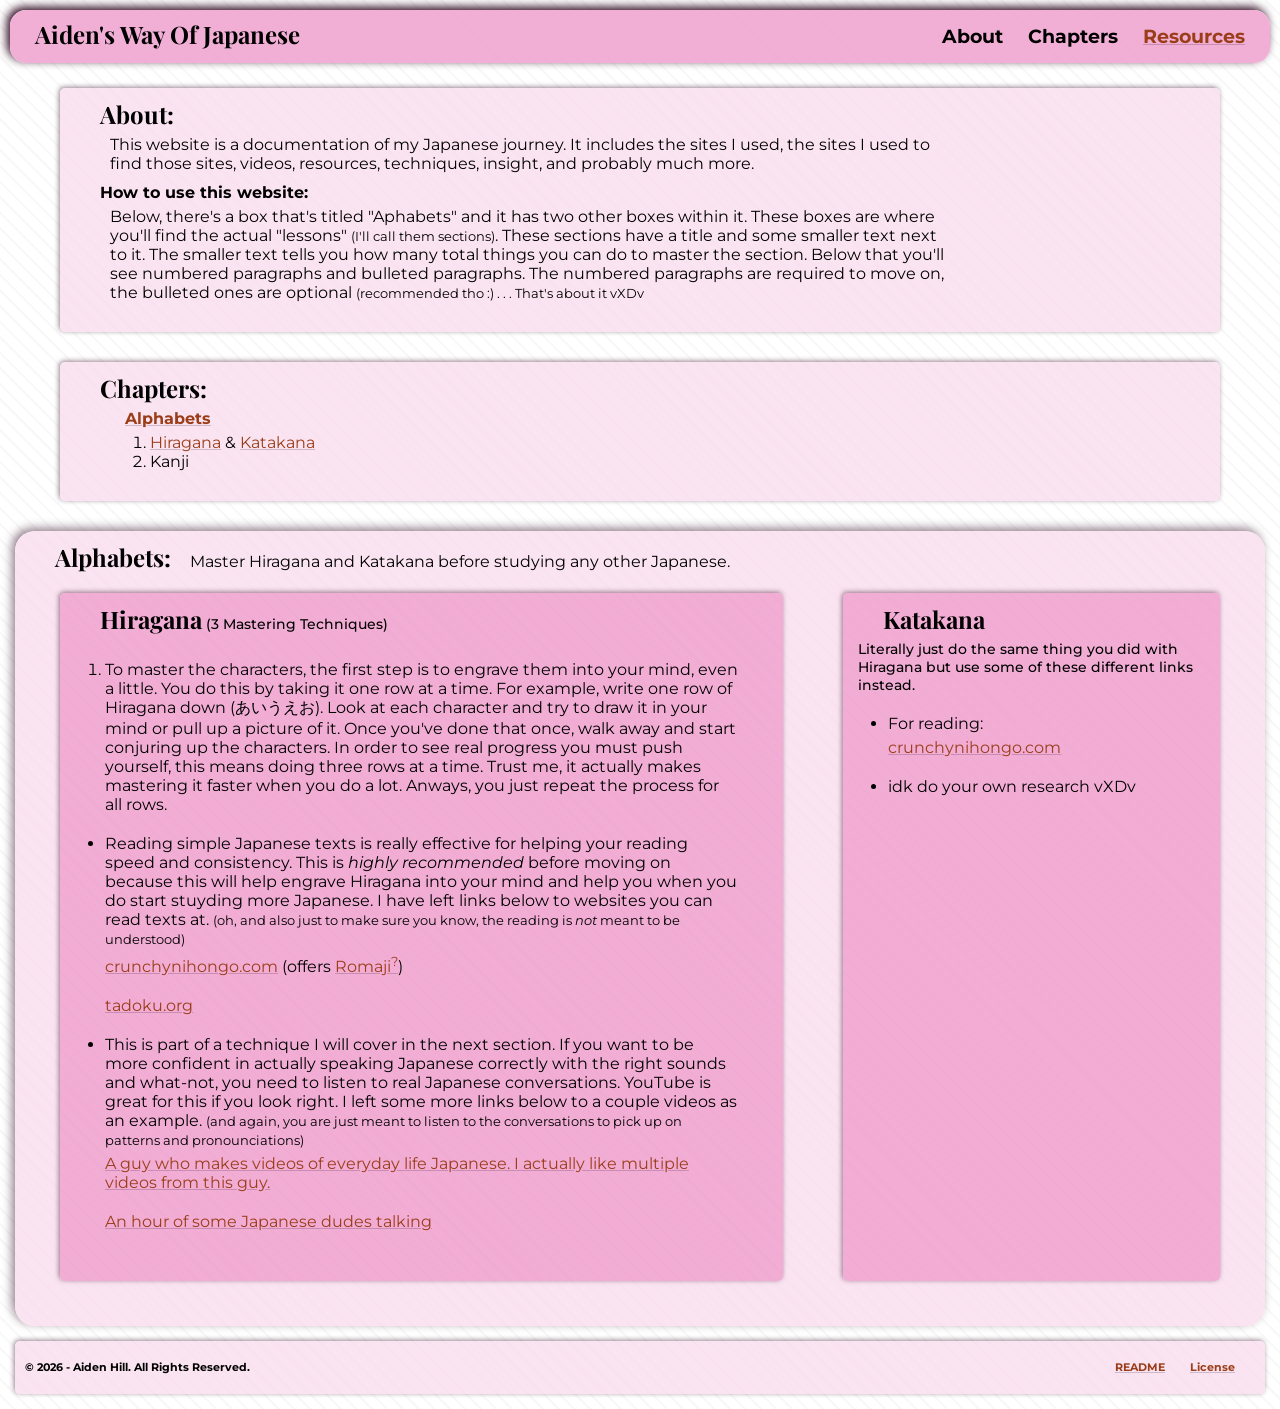
<file: index.html>
<!DOCTYPE html>
<html lang="en">
<head>
   <meta charset="UTF-8">
   <meta name="viewport" content="width=device-width, initial-scale=1.0">
   <link rel="stylesheet" href="./css/styles.css">
   <link rel="shortcut icon" type="image/x-icon" href="./img/favicon.png">
   <title>Aiden's Way Of Japanese</title>
   <link rel="preconnect" href="https://fonts.googleapis.com">
   <link rel="preconnect" href="https://fonts.gstatic.com" crossorigin>
   <link href="https://fonts.googleapis.com/css2?family=Montserrat:ital,wght@0,100..900;1,100..900&family=Playfair+Display:ital,wght@0,400..900;1,400..900&display=swap" rel="stylesheet">
</head>
<body>
   <nav>
      <h1 class="title">Aiden's Way Of Japanese</h1>
      <div class="links">
         <h3>About</h3>
         <h3>Chapters</h3>
         <h3><a href="./pages/resources.html">Resources</a></h3>
      </div>
   </nav>
   <div class="sections">
      <div class="section about">
         <h2 class="title">About:</h2>
         <p>This website is a documentation of my Japanese journey. It includes the sites I used, the sites I used to find those sites, videos, resources, techniques, insight, and probably much more.</p>
         <h3 class="sub-title">How to use this website:</h3>
         <p>Below, there's a box that's titled "Aphabets" and it has two other boxes within it. These boxes are where you'll find the actual "lessons" <small>(I'll call them sections)</small>. These sections have a title and some smaller text next to it.  The smaller text tells you how many total things you can do to master the section. Below that you'll see numbered paragraphs and bulleted paragraphs. The numbered paragraphs are required to move on, the bulleted ones are optional <small>(recommended tho :) . . . That's about it vXDv</small></p>
      </div>
      <div class="section chapters">
         <h2 class="title">Chapters:</h2>
         <h4><a href="#alphabets">Alphabets</a></h4>
         <ol>
            <li class="link no-bullet"><a href="#hiragana">Hiragana</a> & <a href="#katakana">Katakana</a></li>
            <li>Kanji</li>
      </div>
   </div>
   <div class="jap-section alphabets">
      <div class="title-bar">
         <h2 id="alphabets" class="pg-link title">Alphabets:</h2>
         <p>Master Hiragana and Katakana before studying any other Japanese.</p>
      </div>
      <div class="sub-section hiragana">
         <h2 id="hiragana" class="pg-link title">Hiragana</h2>
         <p class="num-techniques">(3 Mastering Techniques)</p>
         <ol>
            <li>To master the characters, the first step is to engrave them into your mind, even a little. You do this by taking it one row at a time. For example, write one row of Hiragana down (あいうえお). Look at each character and try to draw it in your mind or pull up a picture of it. Once you've done that once, walk away and start conjuring up the characters. In order to see real progress you must push yourself, this means doing three rows at a time. Trust me, it actually makes mastering it faster when you do a lot. Anways, you just repeat the process for all rows.</li>
         </ol>
         <ul>
            <li class="no-bottom-margin">Reading simple Japanese texts is really effective for helping your reading speed and consistency. This is <em>highly recommended</em> before moving on because this will help engrave Hiragana into your mind and help you when you do start stuyding more Japanese. I have left links below to websites you can read texts at. <small>(oh, and also just to make sure you know, the reading is <em>not</em> meant to be understood)</small></li>
            <li class="link-nb"><a href="https://crunchynihongo.com/hiragana-reading-practice/#:~:text=Now%20that%20you%E2%80%99re%20ready%20to%20practice%2C%20pick%20one%20of%20these%20stories%20below!" target="_blank">crunchynihongo.com</a> (offers <a href="https://www.google.com/search?q=What+is+Romaji%3F&sca_esv=98801448da239797&sxsrf=APpeQnvOx6T-AxbI8Z_v57JIXAB-1WNEIQ%3A1786934759012&source=hp&ei=5nWCapqUO8CyqtsPufrHsQI&iflsig=ABILxe8AAAAAaoKD9_TMzMUZIbk1saEbFL0xKH8Vh7Lc&ved=0ahUKEwian67c0qaWAxVAmWoFHTn9MSYQ4dUDCCw&uact=5&oq=What+is+Romaji" target="_blank">Romaji<sup>?</sup></a>)</li>
            <li class="link-nb"><a href="https://tadoku.org/japanese/free-books/" target="_blank">tadoku.org</a></li>
            <li class="no-bottom-margin">This is part of a technique I will cover in the next section. If you want to be more confident in actually speaking Japanese correctly with the right sounds and what-not, you need to listen to real Japanese conversations. YouTube is great for this if you look right. I left some more links below to a couple videos as an example. <small>(and again, you are just meant to listen to the conversations to pick up on patterns and pronounciations)</small></li>
            <li class="link-nb"><a href="https://www.youtube.com/watch?v=XdmYsZnYXRI" target="_blank">A guy who makes videos of everyday life Japanese. I actually like multiple videos from this guy.</a></li>
            <li class="link-nb"><a href="https://www.youtube.com/watch?v=MmvaYPjogwQ" target="_blank">An hour of some Japanese dudes talking</a></li>
         </ul>
      </div>
      <div id="katakana" class="pg-link sub-section katakana">
         <h2 class="title">Katakana</h2>
         <p>Literally just do the same thing you did with Hiragana but use some of these different links instead.</p>
         <ul>
            <li class="no-bottom-margin">For reading:</li>
            <li class="link-nb"><a href="https://crunchynihongo.com/katakana-practice/" target="_blank">crunchynihongo.com</a></li>
            <li>idk do your own research vXDv
         </ul>
      </div>
   </div>
   <footer class="section">
      <h6 class="first">© 2026 - Aiden Hill. All Rights Reserved.</h6>
      <div class="links">
         <h6><a href="https://github.com/aiden-hill-ar/aidens-way-of-japanese/blob/main/README.md" target="_blank">README</a></h6>
         <h6 class="last"><a href="https://github.com/aiden-hill-ar/aidens-way-of-japanese/blob/main/LICENSE" target="_blank">License</a></h6>
      </div>
   </footer>
</body>
</html>
</file>
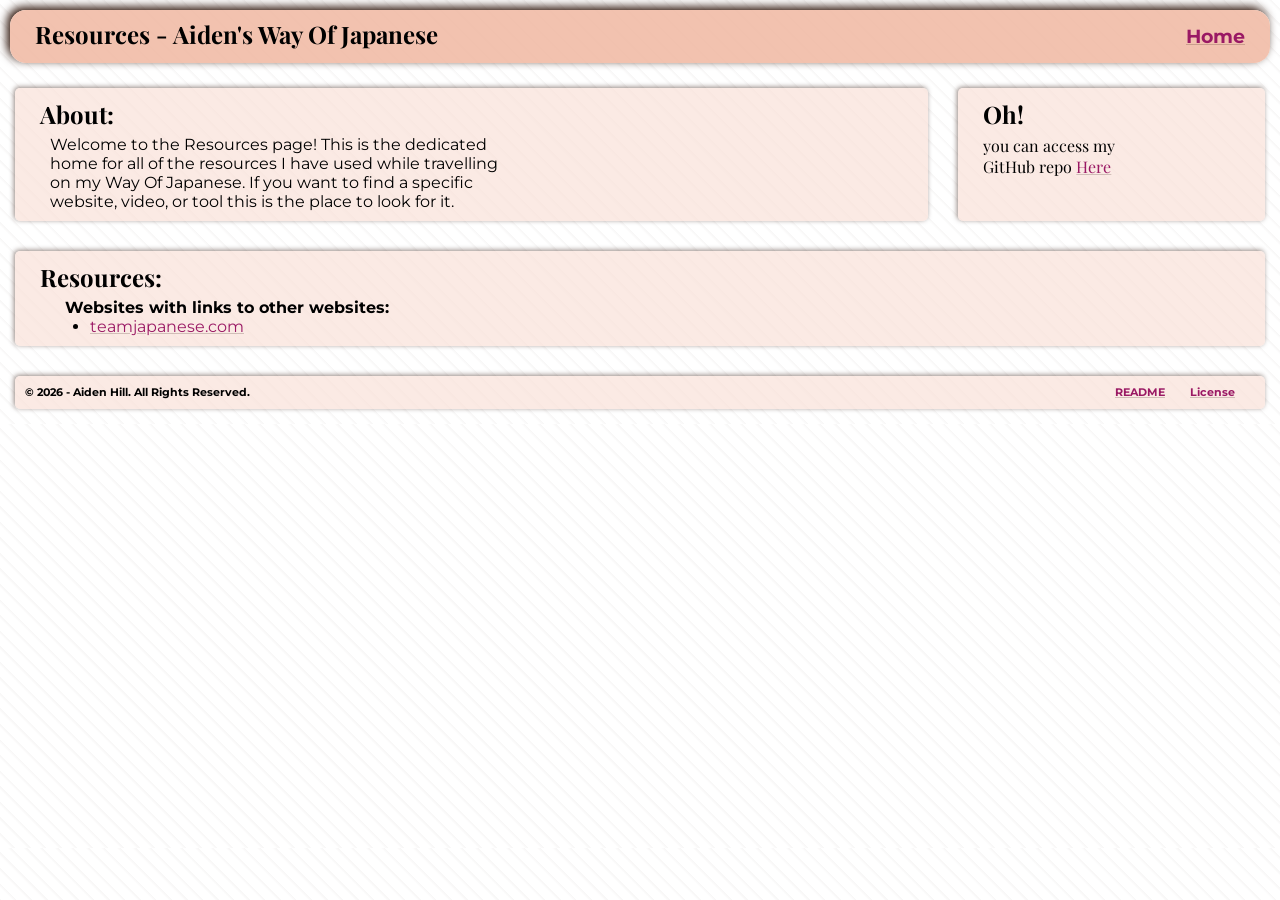
<file: pages/resources.html>
<!DOCTYPE html>
<html lang="en">
<head>
   <meta charset="UTF-8">
   <meta name="viewport" content="width=device-width, initial-scale=1.0">
   <link rel="stylesheet" href="../css/res.css">
   <link rel="shortcut icon" type="image/x-icon" href="../img/favicon.png">
   <title>Resources - Aiden's Way Of Japanese</title>
   <link rel="preconnect" href="https://fonts.googleapis.com">
   <link rel="preconnect" href="https://fonts.gstatic.com" crossorigin>
   <link href="https://fonts.googleapis.com/css2?family=Montserrat:ital,wght@0,100..900;1,100..900&family=Playfair+Display:ital,wght@0,400..900;1,400..900&display=swap" rel="stylesheet">
</head>
<body>
   <nav>
      <h1 class="title">Resources - Aiden's Way Of Japanese</h1>
      <div class="links">
         <h3><a href="../index.html">Home</a></h3>
      </div>
   </nav>
   <div class="sections">
      <div class="section about">
         <h2 class="title">About:</h2>
         <p>Welcome to the Resources page! This is the dedicated home for all of the resources I have used while travelling on my Way Of Japanese. If you want to find a specific website, video, or tool this is the place to look for it.</p>
      </div>
      <div class="section github">
         <h2 class="title">Oh!</h2>
         <p>you can access my GitHub repo <a href="https://github.com/aiden-hill-ar/aidens-way-of-japanese">Here</a></p>
      </div>
      <div class="section resources">
         <h2 class="title">Resources:</h2>
         <h4>Websites with links to other websites:</h4>
         <ul>
            <li><a href="https://teamjapanese.com/free-websites-japanese-reading-practice-every-level/" target="_blank">teamjapanese.com</a></li>
         </ul>
      </div>
   </div>
   <div>
   </div>
   <footer class="section">
      <h6 class="first">© 2026 - Aiden Hill. All Rights Reserved.</h6>
      <div class="links">
         <h6><a href="https://github.com/aiden-hill-ar/aidens-way-of-japanese/blob/main/README.md" target="_blank">README</a></h6>
         <h6 class="last"><a href="https://github.com/aiden-hill-ar/aidens-way-of-japanese/blob/main/LICENSE" target="_blank">License</a></h6>
      </div>
   </footer>
</body>
</html>
</file>
<file: css/styles.css>
* {
   margin: 0;
   padding: 0;
   font-family: Montserrat;
   box-sizing: border-box; 
}
html {
  scroll-behavior: smooth;
}
body {
   background-image: repeating-linear-gradient(
      45deg,
      transparent,
      transparent 8px,
      hsl(325 72.2% 10% / 0.03) 10px,
      hsl(325 72.2% 10% / 0.03) 11px
   );
}
:root {
   --light-pink:hsl(325 72.2% 91.4% / 0.7);
   --dark-pink: hsl(325 72.2% 80% / 0.9);
}
   /* ============================================================================
      Templates
   ============================================================================ */
.title {
   font-family: "Playfair Display";
   margin: 0 0 5px 25px;
}
.sub-title {
   margin: 10px 5px 5px 25px;
   font-size: 16px;
}
a {
   color: hsl(17 72.2% 35%);
   text-decoration-color: hsl(325 72.2% 10% / 0.2);
   transition: color 0.25s, text-decoration-color 0.25s;
}
a:hover {
   color: hsl(325 72.2% 30% / 0.7);
   text-decoration-color: hsl(325 72.2% 10% / 0.6);
}
.pg-link {
   scroll-margin-top: 100px;
}
.sub-section li {
   margin: 20px 30px;
}
li.link {
   transition: transform 0.25s ease-in-out, text-decoration 0.25s;
   margin-top: 5px;
}
li.link-nb {
   transition: transform 0.25s ease-in-out, text-decoration 0.25s;
   list-style-type: none;
   margin-top: 5px;
}
li.link:hover,
li.link-nb:hover {
   cursor: pointer;
   transform: translateX(10px);
   text-decoration: underline hsl(325 72.2% 50%);
}

.section,
.jap-section,
.sub-section {
   background-color: var(--light-pink);
   box-shadow: -1px -1px 5px hsl(325 72.2% 10% / 0.5);
   transition: box-shadow 0.15s ease-out, background-color 0.15s ease-out;
   margin: 15px;
   padding: 10px 15px 30px;
   border-radius: 5px;
}
.jap-section {
   border-radius: 20px;
   box-shadow: -3px -3px 10px hsl(325 72.2% 10% / 0.5);
}
.sub-section {
   background-color: var(--dark-pink);
   background-image: repeating-linear-gradient(
      45deg,
      transparent,
      transparent 8px,
      hsl(325 72.2% 10% / 0.012) 10px,
      hsl(325 72.2% 10% / 0.012) 11px
   );
   margin: 15px 30px;
}
.section p {
   margin-left: 35px;
}

.section:hover {
   box-shadow: -3px -3px 10px hsl(325 72.2% 10% / 0.7);
   background-color: hsl(325 72.2% 91.4%);
}
.jap-section:hover {
   box-shadow: -5px -5px 10px hsl(325 72.2% 10% / 0.7);
   background-color: hsl(325 72.2% 91.4%);
}
.sub-section:hover {
   box-shadow: -1px -1px 10px hsl(325 72.2% 10% / 0.7);
   background-color: hsl(325 72.2% 80%);
   background-image: none;
}

   /* ============================================================================
      Styling multiple separate elements 
   ============================================================================ */

.sections,
nav,
div.links,
.jap-section,
footer {
   display: flex;
   flex-wrap: wrap;
}

nav .links h3:hover,
footer h6:hover {
   transform: translateY(-3px);
   text-shadow: 0px 7px 5px rgba(0, 0, 0, 0.2);
   transition: transform 0.25s ease-in, text-shadow 0.25s ease-in;
}
div.title-bar h2,
div.title-bar p,
.sub-section h2,
.sub-section p,
.about h2,
.chapters h4  {
   display: inline-block;
}

footer,
footer .links,
nav .links {
   gap: 25px;
}

   /* ============================================================================
      Styling the Nav bar 
   ============================================================================ */

nav {
   align-items: center;
   background-color: var(--dark-pink);
   box-shadow: -3px -3px 10px hsl(325 72.2% 10%);
   transition: box-shadow 0.2s ease-out;
   border-radius: 16px;
   margin: 10px;
   padding: 8px 0;
}
nav h1.title {
   margin-right: 35px;
}
nav .links { 
   margin: 0 25px 0 auto;
}
   /* ============================================================================
      Adding reactivity to the Nav bar
   ============================================================================ */
nav:hover {
   box-shadow: -5px -5px 15px hsl(325 72.2% 10%);
}

nav .links h3 {
    transition: transform 0.25s, text-shadow 0.25s;
}

   /* ============================================================================
      Styling individual sections

      .about 
   ============================================================================*/

.about {
   display: inline-block;
   flex: 2;
   margin-left: 60px;
   margin-right: 30px;
}
.about p {
   width: 50%;
}

   /* ============================================================================
      .chapters
   ============================================================================ */

.chapters {
   display: inline-block;
   flex: 1;
   margin-right: 60px;
   margin-left: 30px;
}
.chapters h4 {
   transition: transform 0.25s ease-in-out, text-decoration 0.25s;
}
.chapters h4 {
   margin-left: 50px;
}
.chapters li {
   margin-left: 75px;
}

.chapters h4:hover {
   cursor: pointer;
   transform: translateX(10px);
   text-decoration: underline hsl(325 72.2% 50%);
}

   /* ============================================================================
      Japanese sections

      Hiragana
   ============================================================================ */

div.title-bar {
   flex-basis: 100%;
}

div.title-bar p {
   margin-left: 15px;
}
.sub-section.hiragana{
   flex: 2 1;
}
.sub-section p {
   font-size: 14px;
   font-weight: 500;
}
.sub-section .no-bottom-margin {
   margin-top: 20px;
   margin-bottom: 5px;
}

.sub-section.katakana {
   display: flex;
   flex-direction: column;
   flex: 1;
}
.katakana .title {
   margin: 0 25px 5px 25px;
}

   /* ============================================================================
      footer
   ============================================================================ */

footer.section {
   padding: 20px 10px;
}
footer h6 {
   transition: transform 0.25s, text-shadow 0.25s;
}
footer h6.first {
   margin-right: auto;
}
footer h6.last {
   margin-right: 20px;
}

footer.section:hover {
   box-shadow: -1px -1px 10px hsl(325 72.2% 10% / 0.7);
}
footer h6:hover {
   transform: translateY(-1.5px);
}

   /* ============================================================================
      @media
   ============================================================================ */

@media screen and (width <= 1300px) {
   .about {
      margin: 15px 60px;
   }
   .about p {
      width: 75%;
   }
   .chapters {
      flex-basis: 100%;
      margin: 15px 60px;
   }
}

@media screen and (width <= 950px) {
   .about p {
      width: none;
   }
   .about {
      margin: 15px 30px;
   }
   .chapters {
      margin: 15px 30px;
   }
}

@media screen and (width <= 830px) {
   .sub-section.hiragana {
      margin-left: 10px;
      margin-right: 10px;
      padding-right: 0;
      padding-left: 0;
   }
   .sub-section.hiragana h2 {
      margin-left: 40px;
   }
   .sub-section.hiragana p {
      margin-left: 15px;
   }
   .sub-section.katakana {
      flex-basis: 100%;
      margin-left: 10px;
      margin-right: 10px;
   }
   .about h2,
   .chapters h2,
   .chapters p,
   .chapters h4 {
      margin-left: 0;
   }
   .about p {
      margin-left: 5px;
      width: 90%;
   }
   .chapters li {
      margin-left: 25px;
   }
}
</file>
<file: css/res.css>
* {
   margin: 0;
   padding: 0;
   font-family: Montserrat;
   box-sizing: border-box; 
}
body {
   background-image: repeating-linear-gradient(
      45deg,
      transparent,
      transparent 8px,
      hsl(17 72.2% 10% / 0.03) 10px,
      hsl(17 72.2% 10% / 0.03) 11px
   );
}
:root {
   --light-orange:hsl(17 72.2% 91.4% / 0.7);
   --dark-orange: hsl(17 72.2% 80% / 0.9);
}
   /* ============================================================================
      Templates
   ============================================================================ */
.title {
   font-family: "Playfair Display";
   margin: 0 0 5px 25px;
}
a {
   color: hsl(325 72.2% 35%);
   text-decoration-color: hsl(17 72.2% 10% / 0.2);
   transition: color 0.25s, text-decoration-color 0.25s;
}
a:hover {
   color: hsl(17 72.2% 30% / 0.7);
   text-decoration-color: hsl(17 72.2% 10% / 0.6);
}

.sections {
   display: flex;
   flex-wrap: wrap;
}
.section {
   background-color: var(--light-orange);
   box-shadow: -1px -1px 5px hsl(17 72.2% 10% / 0.5);
   transition: box-shadow 0.1s ease-in, background-color 0.1s ease-in;;
   margin: 15px;
   border-radius: 5px;
}
.section p {
   margin-left: 35px;
}
@media screen and (width >= 950px) {
   .section p {
      width: 75%;
   }
}
@media screen and (width >= 1200px) {
   .section p {
      width: 50%;
   }
}
.section:hover {
   box-shadow: -3px -3px 10px hsl(17 72.2% 10% / 0.7);
   background-color: hsl(17 72.2% 91.4%);
}
   /* ============================================================================
      Styling multiple separate elements 
   ============================================================================ */
nav,
div.links,
footer {
   display: flex;
   flex-wrap: wrap;
}
nav .links h3:hover,
footer h6:hover {
   transform: translateY(-3px);
   text-shadow: 0px 7px 5px rgba(0, 0, 0, 0.2);
   transition: transform 0.25s ease-in, text-shadow 0.25s ease-in;
}

footer,
footer .links,
nav .links {
   gap: 25px;
}

.about,
.github,
.resources {
   padding: 10px 0;
}

   /* ============================================================================
      Styling the Nav bar 
   ============================================================================ */

nav {
   align-items: center;
   background-color: var(--dark-orange);
   box-shadow: -3px -3px 10px hsl(17 72.2% 10%);
   transition: box-shadow 0.25s ease-out;
   border-radius: 16px;
   margin: 10px;
   padding: 8px 0;
}
nav h1 {
   margin-right: 35px;
}
nav .links { 
   margin: 0 25px 0 auto;
}
   /* ============================================================================
      Adding reactivity to the Nav bar
   ============================================================================ */
nav:hover {
   box-shadow: -5px -5px 15px hsl(17 72.2% 10%);
}

nav .links h3 {
    transition: transform 0.25s, text-shadow 0.25s;
}

   /* ============================================================================
      Styling individual sections

      .about 
   ============================================================================*/

.about {
   flex: 2 1 300px;
   max-width: 1000px;
}

   /* ============================================================================
      .github
   ============================================================================ */

.github {
   display: flex;
   flex-direction: column;
   flex: 1 2;
   margin-right: 15px;
}
.github p {
   margin: 0 10px 0 25px;
}
.github p,
.github a {
   font-family: "Playfair Display";
}

@media screen and (width <= 648px) {
   .sections {
      justify-content: center;
   }
}
@media screen and (width <= 700px) {
   .github {
      flex-basis: 100%;
      margin: 0 15px;
   }
   
}

   /* ============================================================================
      .resources
   ============================================================================ */

.resources {
   flex-basis: 100%;
}
.resources h4 {
   margin-left: 50px;
}
.resources li {
   width: fit-content;
   margin-left: 75px;
   transition: transform 0.25s ease-in, text-shadow 0.25s ease-in;
}
.resources li:hover {
   cursor: pointer;
   transform: translateX(10px);
}

   /* ============================================================================
      footer
   ============================================================================ */

footer {
   padding: 10px;
}
footer h6,
footer h6 {
   transition: transform 0.25s, text-shadow 0.25s;
}
footer h6.first {
   margin-right: auto;
}
footer h6.last {
   margin-right: 20px;
}

footer.section:hover {
   box-shadow: -1px -1px 10px hsl(17 72.2% 10% / 0.7);
}
footer h6:hover {
   transform: translateY(-1.5px);
}
</file>
